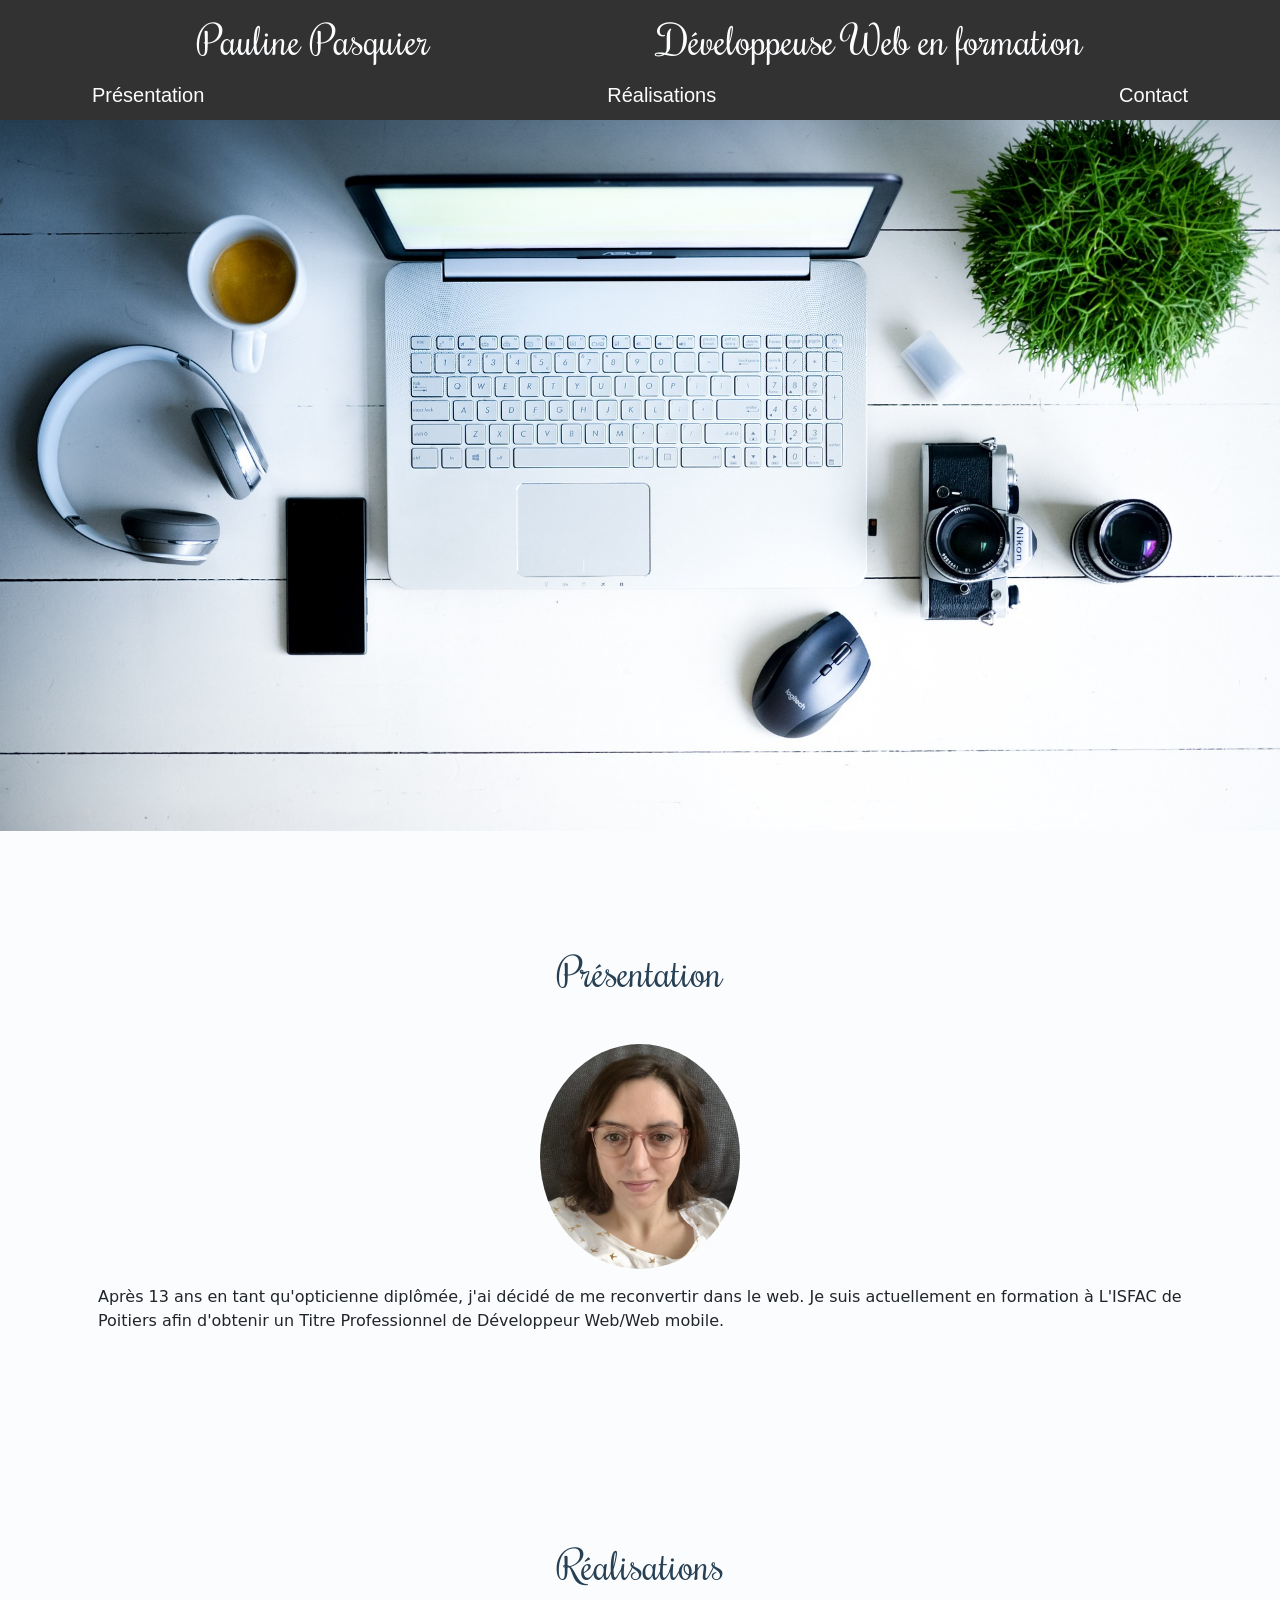
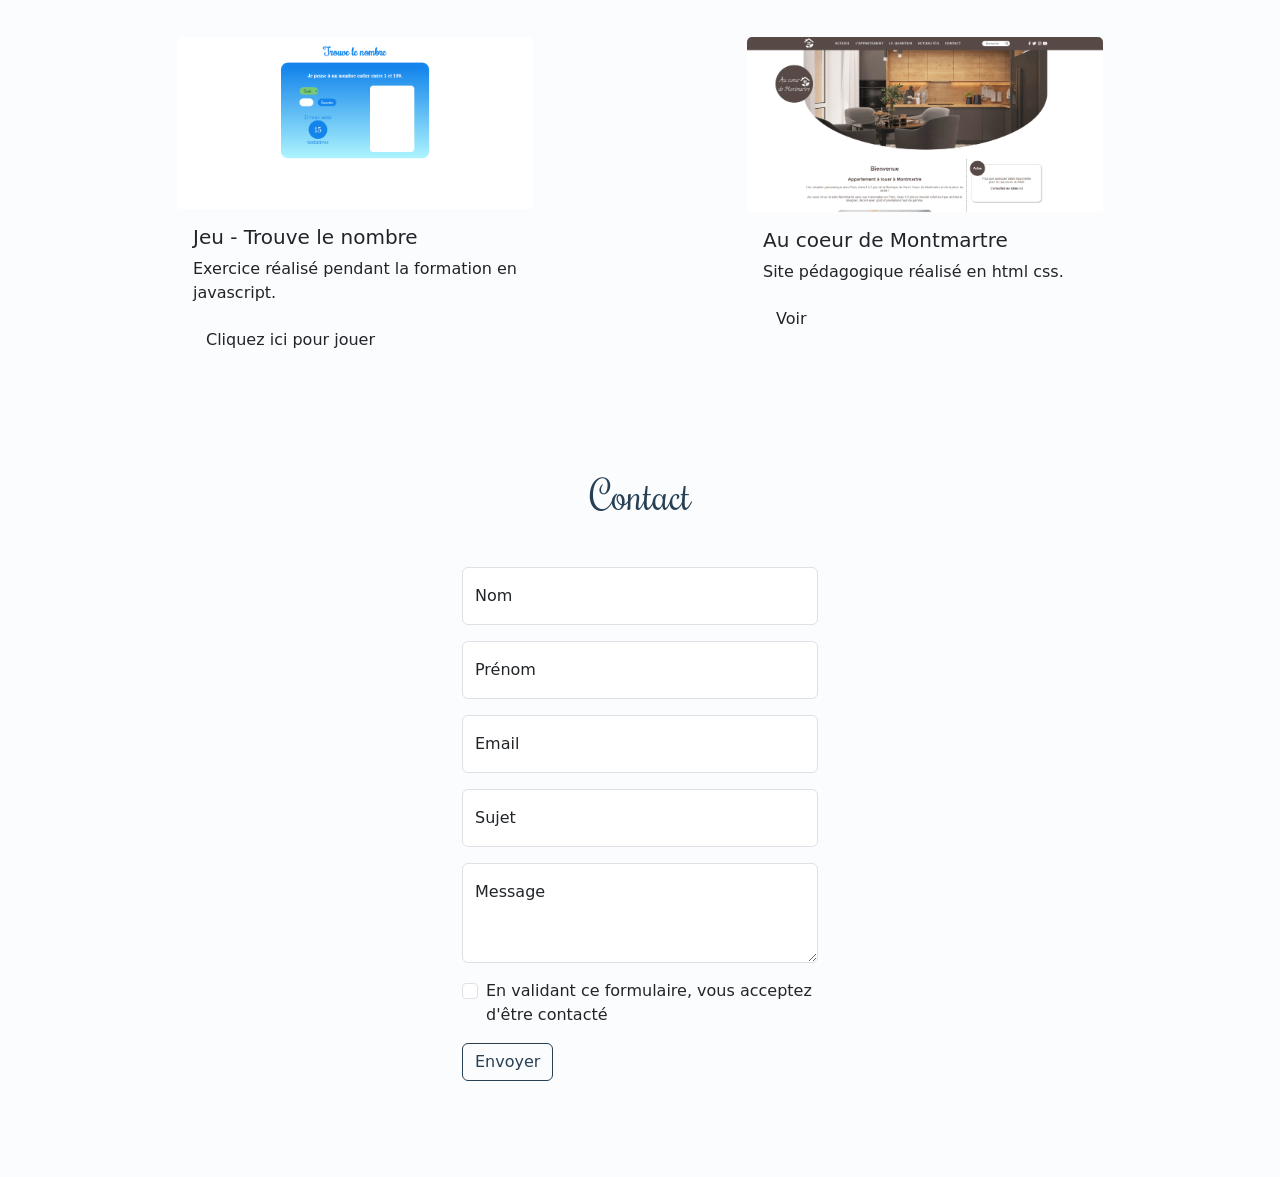
<file: index.html>
<!DOCTYPE html>
<html lang="fr">
<head>
    <meta charset="UTF-8">
    <meta http-equiv="X-UA-Compatible" content="IE=edge">
    <meta name="viewport" content="width=device-width, initial-scale=1.0">
    <title>Portfolio Pauline</title>
    <meta name="description" content="CV Pauline PASQUIER">
    <link rel="stylesheet" href="style/bootstrap.min.css">
    <link rel="stylesheet" href="style/style.css">
</head>
<body>
    <header>
        <div class="container">
            <div class="top">
                <span>Pauline Pasquier</span>
                <span>Développeuse Web en formation</span>
            </div>
            <nav>
                <ul>
                    <li><a href="#parcours" title="Parcours">Présentation</a></li>
                    <li><a href="#realisations" title="Mes réalisations">Réalisations</a></li>
                    <li><a href="#contact" title="Contact">Contact</a></li>
                </ul>
            </nav>
        </div>
    </header>
    <main>
        <div class="computer"></div>
        <section class="presentation mb-5 pb-5">
            <div class="container">
                <div class="d-flex flex-column align-items-center">
                    <div class="position-relative">
                        <h1 class="mb-5 mt-5">Présentation</h1>
                        <span class="marker" id="parcours"></span>
                    </div>
                    <div class="card">
                        <img src="img/IMG_2827.jpg" class="card-img-top rounded-circle" alt="...">
                        <div class="card-body">
                            <p class="card-text">Après 13 ans en tant qu'opticienne diplômée, j'ai décidé de me reconvertir dans le web. Je suis actuellement en formation à L'ISFAC de Poitiers afin d'obtenir un Titre Professionnel de Développeur Web/Web mobile.</p>
                        </div>
                    </div>
                </div>
            </div>
        </section>
        <section class="realisations pt-5 mb-5">
            <div class="container">
                <div class="position-relative mt-5 mb-5">
                    <h1 class="text-center">Réalisations</h1>
                    <span class="marker" id="realisations"></span>
                </div>
                <div class="row">
                    <div class="col-md-4 offset-md-1">
                        <div class="card mb-5">
                            <a href="https://ppauline17.github.io/trouver_le_nombre/" target="_blank"><img src="img/trouver_le_nombre.png" class="card-img-top" alt="jeu trouver le nombre"></a>
                            <div class="card-body">
                            <h5 class="card-title">Jeu - Trouve le nombre</h5>
                            <p class="card-text">Exercice réalisé pendant la formation en javascript.</p>
                            <a href="https://ppauline17.github.io/trouver_le_nombre/" target="_blank" class="btn">Cliquez ici pour jouer</a>
                            </div>
                        </div>
                    </div>
                    <div class="col-md-4 offset-md-2">
                        <div class="card mb-5">
                            <a href="https://ppauline17.github.io/au_coeur_de_montmartre/" target="_blank"><img src="img/au_coeur_de_montmartre.png" class="card-img-top" alt="site au coeur de montmartre"></a>
                            <div class="card-body">
                            <h5 class="card-title">Au coeur de Montmartre</h5>
                            <p class="card-text">Site pédagogique réalisé en html css.</p>
                            <a href="https://ppauline17.github.io/au_coeur_de_montmartre/" target="_blank" class="btn">Voir</a>
                            </div>
                        </div>
                    </div>
                </div>
            </div>
        </section>
        <section class="mt-5 mb-5">
            <div class="container">
                <div class="position-relative">
                    <h1 class="text-center mb-5">Contact</h1>
                    <span class="marker" id="contact"></span>
                </div>
                <form action="#" method="post">
                    <div class="row">
                        <div class="col-md-4 offset-md-4">
                            <div class="form-floating mb-3">
                                <input type="text" class="form-control"name="nom" placeholder="Nom">
                                <label>Nom</label>
                            </div>
                            <div class="form-floating mb-3">
                                <input type="text" class="form-control" name="prenom" placeholder="Nom">
                                <label>Prénom</label>
                            </div>
                            <div class="form-floating mb-3">
                                <input type="email" class="form-control" name="email" placeholder="Email">
                                <label>Email</label>
                            </div>
                            <div class="form-floating mb-3">
                                <input type="text" class="form-control" name="sujet" placeholder="Sujet">
                                <label>Sujet</label>
                            </div>
                            <div class="form-floating mb-3">
                                <textarea class="form-control" placeholder="Message"style="height: 100px"></textarea>
                                <label>Message</label>
                            </div>
                            <div class="form-check mb-3">
                                <input class="form-check-input" type="checkbox" value="" id="flexCheckDefault">
                                <label class="form-check-label" for="flexCheckDefault">
                                    En validant ce formulaire, vous acceptez d'être contacté
                                </label>
                            </div>
                            <input class="btn btn-outline-primary mb-5" type="submit" id="submit"value="Envoyer">
                        </div>
                    </div>
                </form>
            </div>
        </section>
    </main>
</body>
</html>
</file>
<file: style/style.css>
/***************** FONT *******************/

@font-face {
    font-family: 'Ubuntu', sans-serif;
    src: url(../font/Ubuntu-Light.ttf);
    font-weight: 300;
    font-style: normal;
}

@font-face {
    font-family: 'Ubuntu', sans-serif;
    src: url(../font/Ubuntu-LightItalic.ttf);
    font-weight: 300;
    font-style: italic;
}

@font-face {
    font-family: 'Ubuntu', sans-serif;
    src: url(../font/Ubuntu-Regular.ttf);
    font-weight: 400;
    font-style: normal;
}

@font-face {
    font-family: 'Ubuntu', sans-serif;
    src: url(../font/Ubuntu-Italic.ttf);
    font-weight: 400;
    font-style: italic;
}

@font-face {
    font-family: 'Ubuntu', sans-serif;
    src: url(../font/Ubuntu-Medium.ttf);
    font-weight: 500;
    font-style: normal;
}

@font-face {
    font-family: 'Ubuntu', sans-serif;
    src: url(../font/Ubuntu-MediumItalic.ttf);
    font-weight: 500;
    font-style: italic;
}

@font-face {
    font-family: 'Ubuntu', sans-serif;
    src: url(../font/Ubuntu-Bold.ttf);
    font-weight: 700;
    font-style: normal;
}

@font-face {
    font-family: 'Ubuntu', sans-serif;
    src: url(../font/Ubuntu-BoldItalic.ttf);
    font-weight: 700;
    font-style: italic;
}

@font-face {
    font-family: 'Rochester';
    src: url(../font/Rochester-Regular.ttf);
    font-weight: 400;
    font-style: normal;
}

/***************** GLOBAL *******************/

@media screen and (min-width: 768px) {}

@media screen and (min-width: 992px) {}

@media screen and (min-width: 1200px) {}

* {
	box-sizing : border-box;
}

html, body {
	margin:0;
	padding:0;
    scroll-behavior: smooth;
}

h1,h2{
    font-family: 'Rochester';
    color:#274054;
}

body{
    display: flex;
    flex-direction: column;
    background-color: #fbfcfe;
}

/***************** HEADER *******************/

header{
    background-color: #323232;
    width: 100%;
    position: fixed;
    top: 0;
    z-index: 1;
}

main{
    min-height: 100vh;
}

.top{
    display: flex;
    flex-direction: column;
    text-align: center;
    font-family: 'rochester';
    color: #fbfcfe;
    padding-top: 10px;
    font-weight: 100;
    font-size: 30px;
}

@media screen and (min-width: 768px) {
    .top{
        flex-direction: row;
        justify-content: space-around;
        font-size: 40px;
    }
}

nav{
    font-family: 'Ubuntu', sans-serif;
}

nav ul{
    display: flex;
    flex-direction: row;
    justify-content: space-between;
    padding: 10px;
    margin: 0;
}
nav ul li{
    list-style: none;
}

nav ul li a{
    text-decoration: none;
    color:#fbfcfe;
    font-size: 20px;
}

/************* MAIN **************/

.computer{
    background: url('../img/computer.jpg') no-repeat top;
    background-size: 100%;
	height: 300px;
}

@media screen and (min-width: 768px) {
    .computer {
        height: 500px;
    }
}

@media screen and (min-width: 992px) {
    .computer {
        height: 700px;
    }
}

@media screen and (min-width: 1200px) {
    .computer {
        height: 900px;
    }
}

/************* ANCRES **************/

.marker {
  position: absolute;
  top: -120px;
}

/************* CARDS **************/

.card{
    border: none;
    background-color: transparent;
}

.presentation .card img{
    max-width: 200px;
    margin: auto;
    object-fit: cover;
}

.btn-outline-primary{
    color:#274054;
    border: 1px solid #274054;
}
</file>
